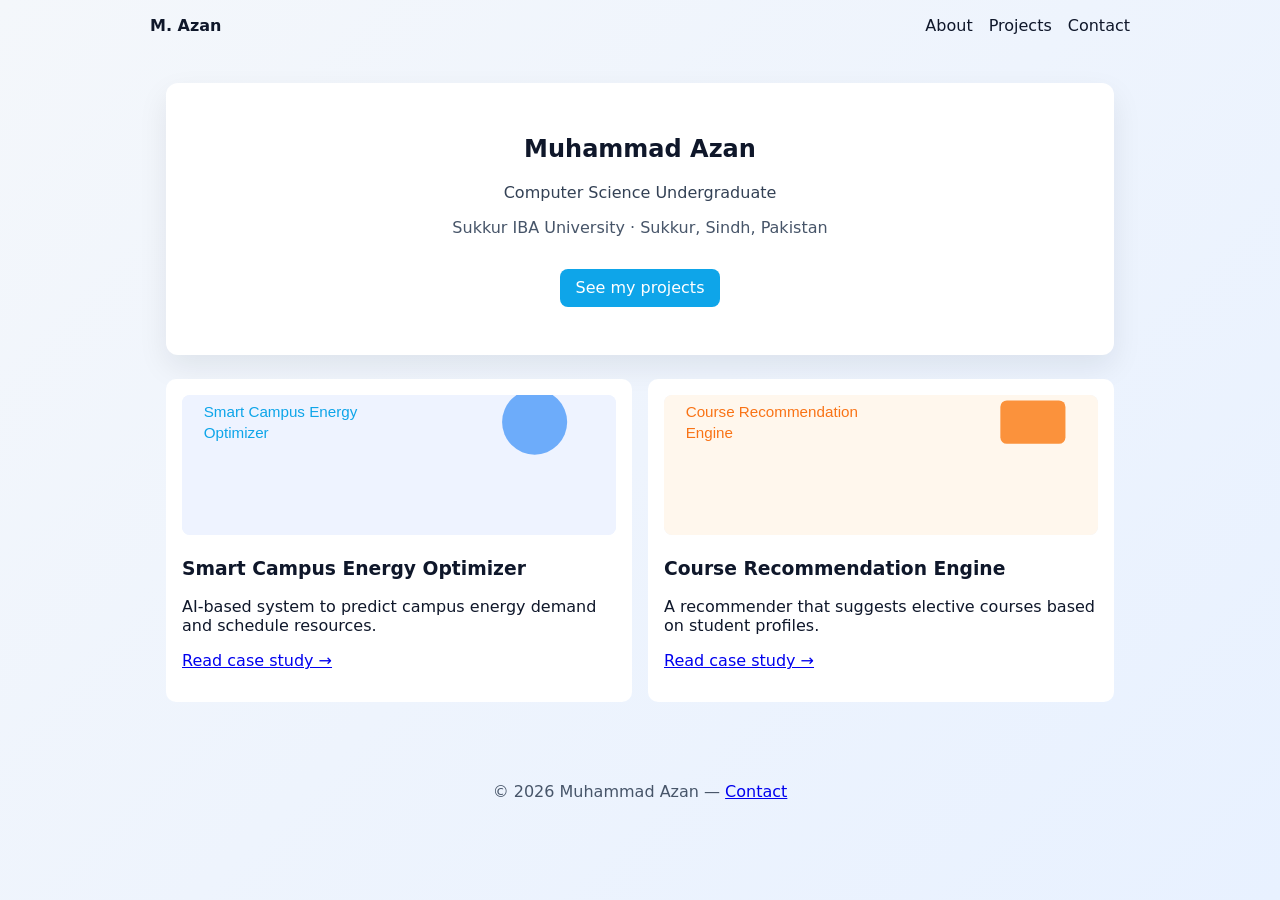
<file: index.html>
<!DOCTYPE html>
<html lang="en">
  <head>
    <meta charset="UTF-8" />
    <meta name="viewport" content="width=device-width, initial-scale=1.0" />
    <title>Muhammad Azan | Portfolio</title>
    <link rel="stylesheet" href="assets/css/styles.css">
  </head>
  <body>
    <header class="site-header">
      <nav class="nav">
        <a class="logo" href="/">M. Azan</a>
        <ul class="nav-links">
          <li><a href="/about.html">About</a></li>
          <li><a href="/projects/index.html">Projects</a></li>
          <li><a href="/contact.html">Contact</a></li>
        </ul>
      </nav>
    </header>

    <main class="container">
      <section class="hero card">
        <h1>Muhammad Azan</h1>
        <p class="role">Computer Science Undergraduate</p>
        <p class="details">Sukkur IBA University · Sukkur, Sindh, Pakistan</p>
        <p class="cta"><a href="/projects/index.html" class="button">See my projects</a></p>
      </section>

      <section class="highlights">
        <article class="highlight">
          <img src="/assets/images/project1.svg" alt="Project 1" />
          <h3>Smart Campus Energy Optimizer</h3>
          <p>AI-based system to predict campus energy demand and schedule resources.</p>
          <p><a href="/projects/project-smart-campus.html">Read case study →</a></p>
        </article>

        <article class="highlight">
          <img src="/assets/images/project2.svg" alt="Project 2" />
          <h3>Course Recommendation Engine</h3>
          <p>A recommender that suggests elective courses based on student profiles.</p>
          <p><a href="/projects/project-2.html">Read case study →</a></p>
        </article>
      </section>
    </main>

    <footer class="site-footer">
      <p>© 2026 Muhammad Azan — <a href="/contact.html">Contact</a></p>
    </footer>
  </body>
</html>
</file>
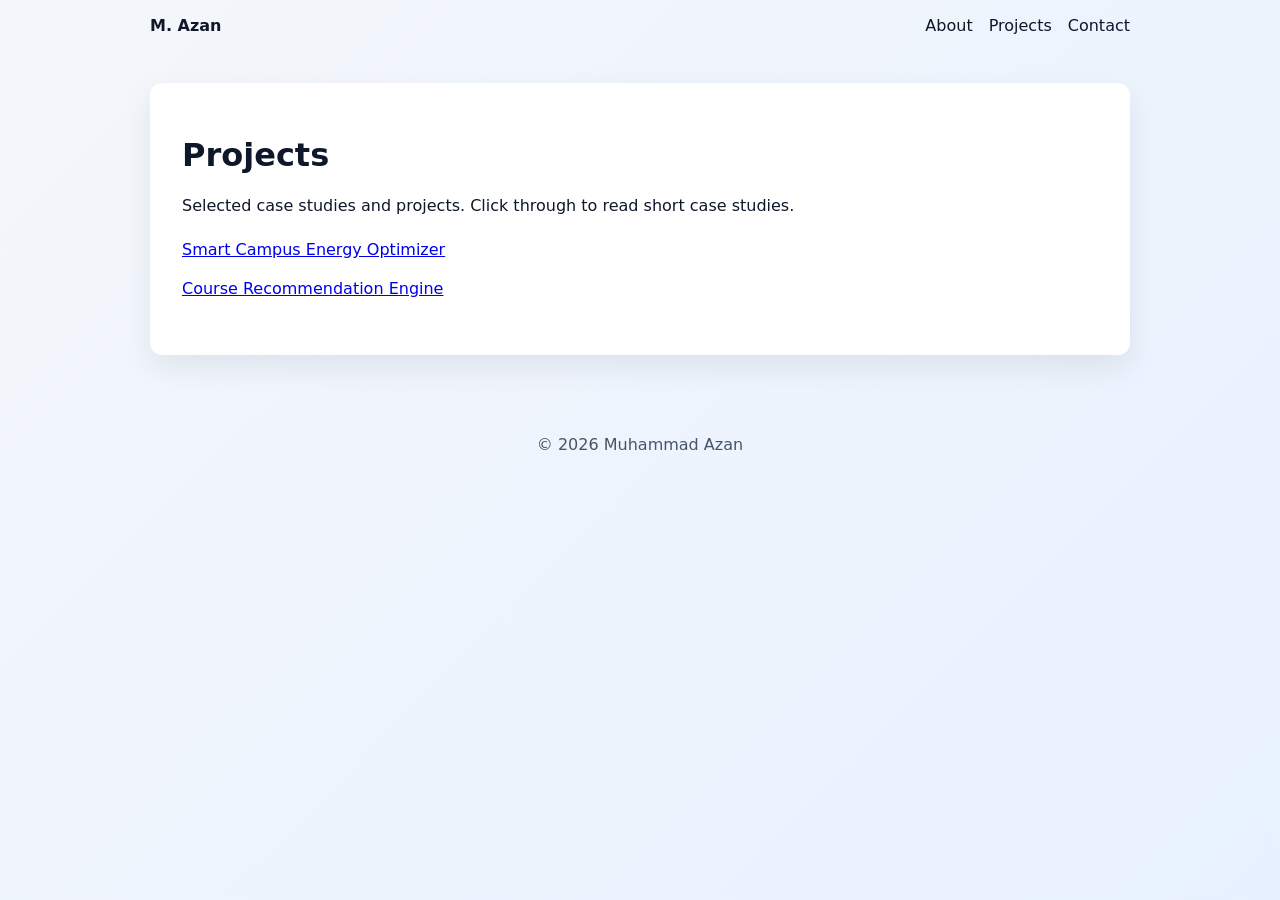
<file: projects/index.html>
<!DOCTYPE html>
<html lang="en">
  <head>
    <meta charset="utf-8" />
    <meta name="viewport" content="width=device-width,initial-scale=1" />
    <title>Projects — Muhammad Azan</title>
    <link rel="stylesheet" href="/assets/css/styles.css">
  </head>
  <body>
    <header class="site-header">
      <nav class="nav">
        <a class="logo" href="/">M. Azan</a>
        <ul class="nav-links">
          <li><a href="/about.html">About</a></li>
          <li><a href="/projects/index.html">Projects</a></li>
          <li><a href="/contact.html">Contact</a></li>
        </ul>
      </nav>
    </header>

    <main class="container card">
      <h1>Projects</h1>
      <p>Selected case studies and projects. Click through to read short case studies.</p>

      <ul class="project-list">
        <li>
          <a href="/projects/project-smart-campus.html">Smart Campus Energy Optimizer</a>
        </li>
        <li>
          <a href="/projects/project-2.html">Course Recommendation Engine</a>
        </li>
      </ul>
    </main>

    <footer class="site-footer">
      <p>© 2026 Muhammad Azan</p>
    </footer>
  </body>
</html>
</file>
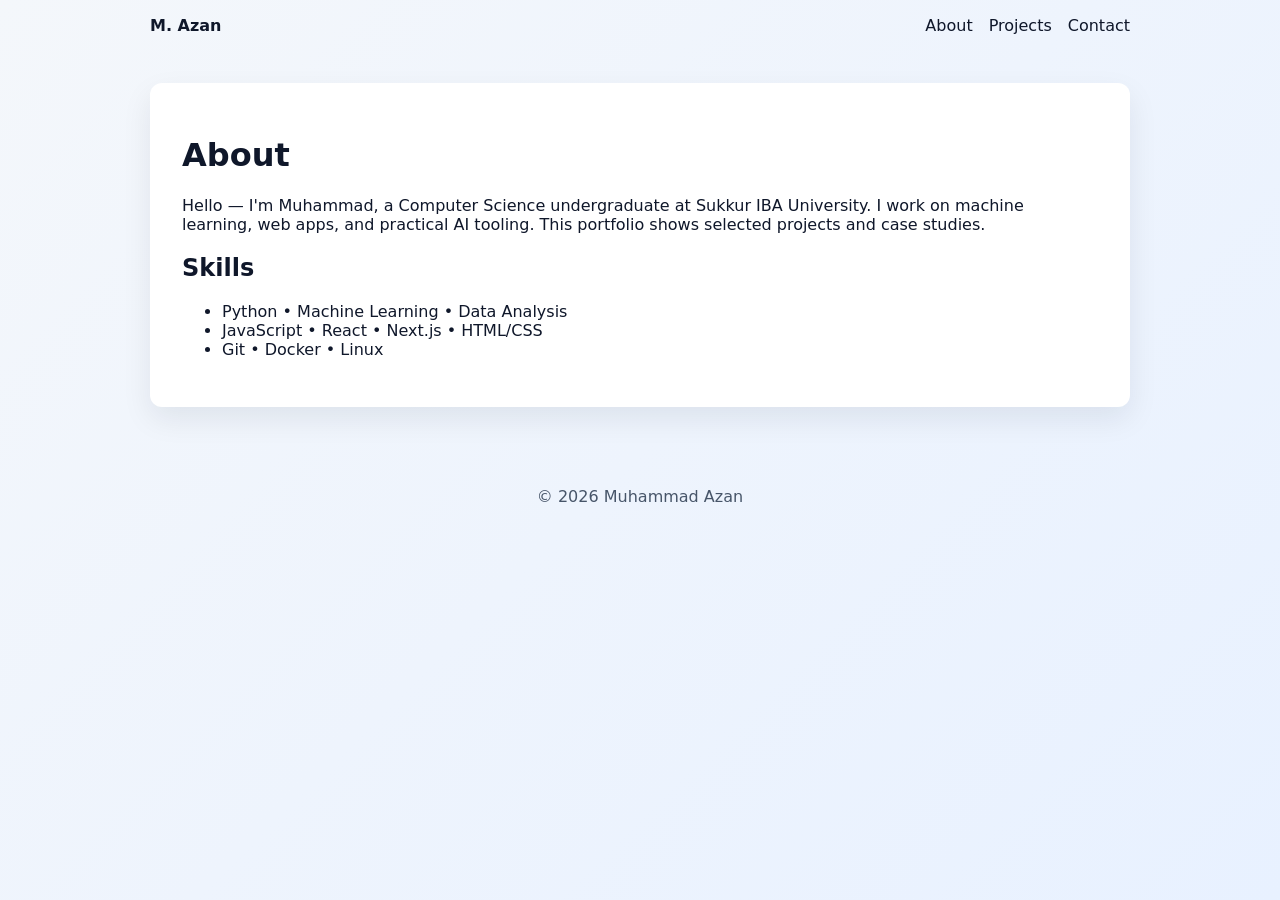
<file: about.html>
<!DOCTYPE html>
<html lang="en">
  <head>
    <meta charset="utf-8" />
    <meta name="viewport" content="width=device-width,initial-scale=1" />
    <title>About — Muhammad Azan</title>
    <link rel="stylesheet" href="/assets/css/styles.css">
  </head>
  <body>
    <header class="site-header">
      <nav class="nav">
        <a class="logo" href="/">M. Azan</a>
        <ul class="nav-links">
          <li><a href="/about.html">About</a></li>
          <li><a href="/projects/index.html">Projects</a></li>
          <li><a href="/contact.html">Contact</a></li>
        </ul>
      </nav>
    </header>

    <main class="container card">
      <h1>About</h1>
      <p>Hello — I'm Muhammad, a Computer Science undergraduate at Sukkur IBA University. I work on machine learning, web apps, and practical AI tooling. This portfolio shows selected projects and case studies.</p>

      <h2>Skills</h2>
      <ul>
        <li>Python • Machine Learning • Data Analysis</li>
        <li>JavaScript • React • Next.js • HTML/CSS</li>
        <li>Git • Docker • Linux</li>
      </ul>
    </main>

    <footer class="site-footer">
      <p>© 2026 Muhammad Azan</p>
    </footer>
  </body>
</html>
</file>
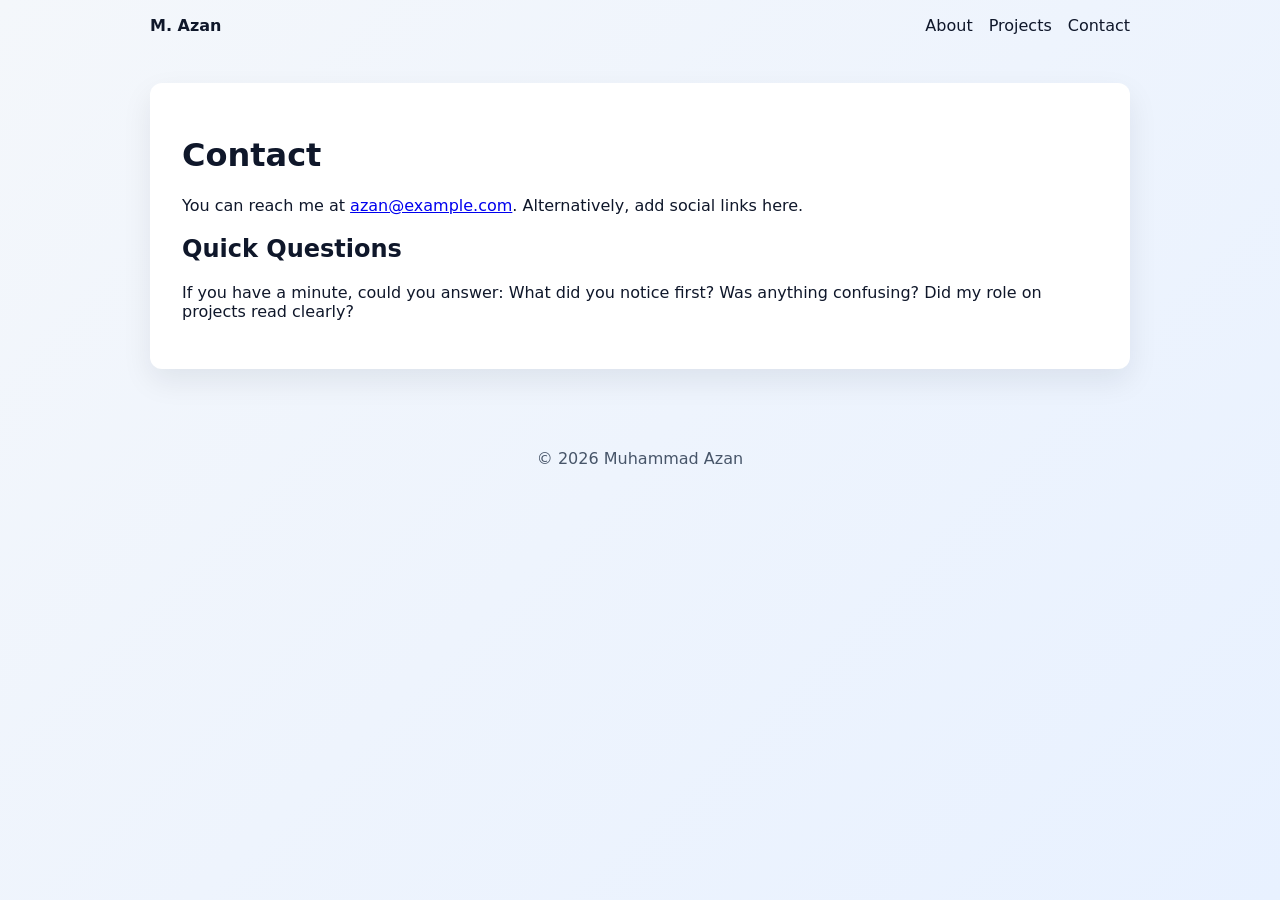
<file: contact.html>
<!DOCTYPE html>
<html lang="en">
  <head>
    <meta charset="utf-8" />
    <meta name="viewport" content="width=device-width,initial-scale=1" />
    <title>Contact — Muhammad Azan</title>
    <link rel="stylesheet" href="/assets/css/styles.css">
  </head>
  <body>
    <header class="site-header">
      <nav class="nav">
        <a class="logo" href="/">M. Azan</a>
        <ul class="nav-links">
          <li><a href="/about.html">About</a></li>
          <li><a href="/projects/index.html">Projects</a></li>
          <li><a href="/contact.html">Contact</a></li>
        </ul>
      </nav>
    </header>

    <main class="container card">
      <h1>Contact</h1>
      <p>You can reach me at <a href="mailto:azan@example.com">azan@example.com</a>. Alternatively, add social links here.</p>

      <h2>Quick Questions</h2>
      <p>If you have a minute, could you answer: What did you notice first? Was anything confusing? Did my role on projects read clearly?</p>
    </main>

    <footer class="site-footer">
      <p>© 2026 Muhammad Azan</p>
    </footer>
  </body>
</html>
</file>
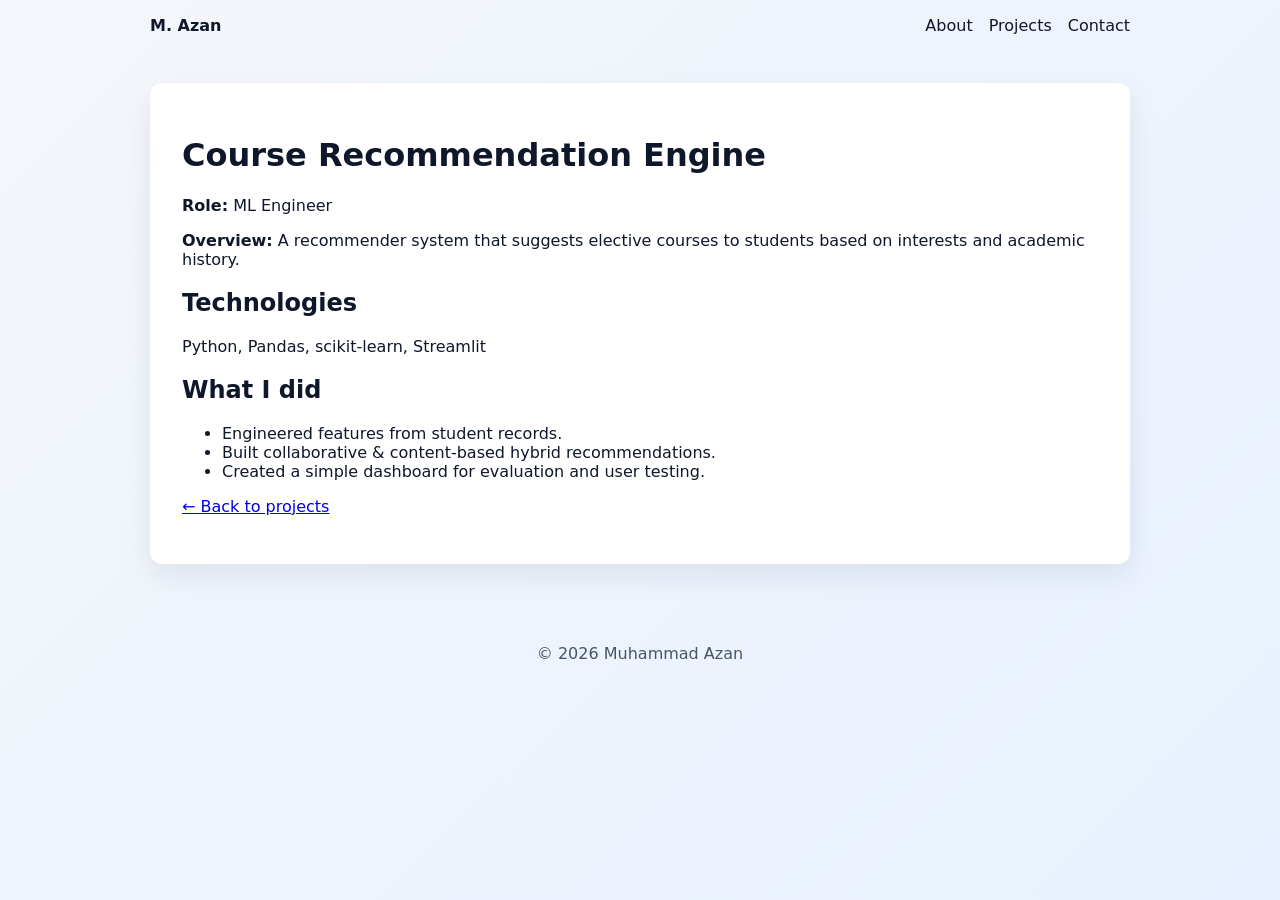
<file: projects/project-2.html>
<!DOCTYPE html>
<html lang="en">
  <head>
    <meta charset="utf-8" />
    <meta name="viewport" content="width=device-width,initial-scale=1" />
    <title>Course Recommendation Engine — Case Study</title>
    <link rel="stylesheet" href="/assets/css/styles.css">
  </head>
  <body>
    <header class="site-header">
      <nav class="nav">
        <a class="logo" href="/">M. Azan</a>
        <ul class="nav-links">
          <li><a href="/about.html">About</a></li>
          <li><a href="/projects/index.html">Projects</a></li>
          <li><a href="/contact.html">Contact</a></li>
        </ul>
      </nav>
    </header>

    <main class="container card">
      <h1>Course Recommendation Engine</h1>
      <p><strong>Role:</strong> ML Engineer</p>
      <p><strong>Overview:</strong> A recommender system that suggests elective courses to students based on interests and academic history.</p>

      <h2>Technologies</h2>
      <p>Python, Pandas, scikit-learn, Streamlit</p>

      <h2>What I did</h2>
      <ul>
        <li>Engineered features from student records.</li>
        <li>Built collaborative & content-based hybrid recommendations.</li>
        <li>Created a simple dashboard for evaluation and user testing.</li>
      </ul>

      <p><a href="/projects/index.html">← Back to projects</a></p>
    </main>

    <footer class="site-footer">
      <p>© 2026 Muhammad Azan</p>
    </footer>
  </body>
</html>
</file>
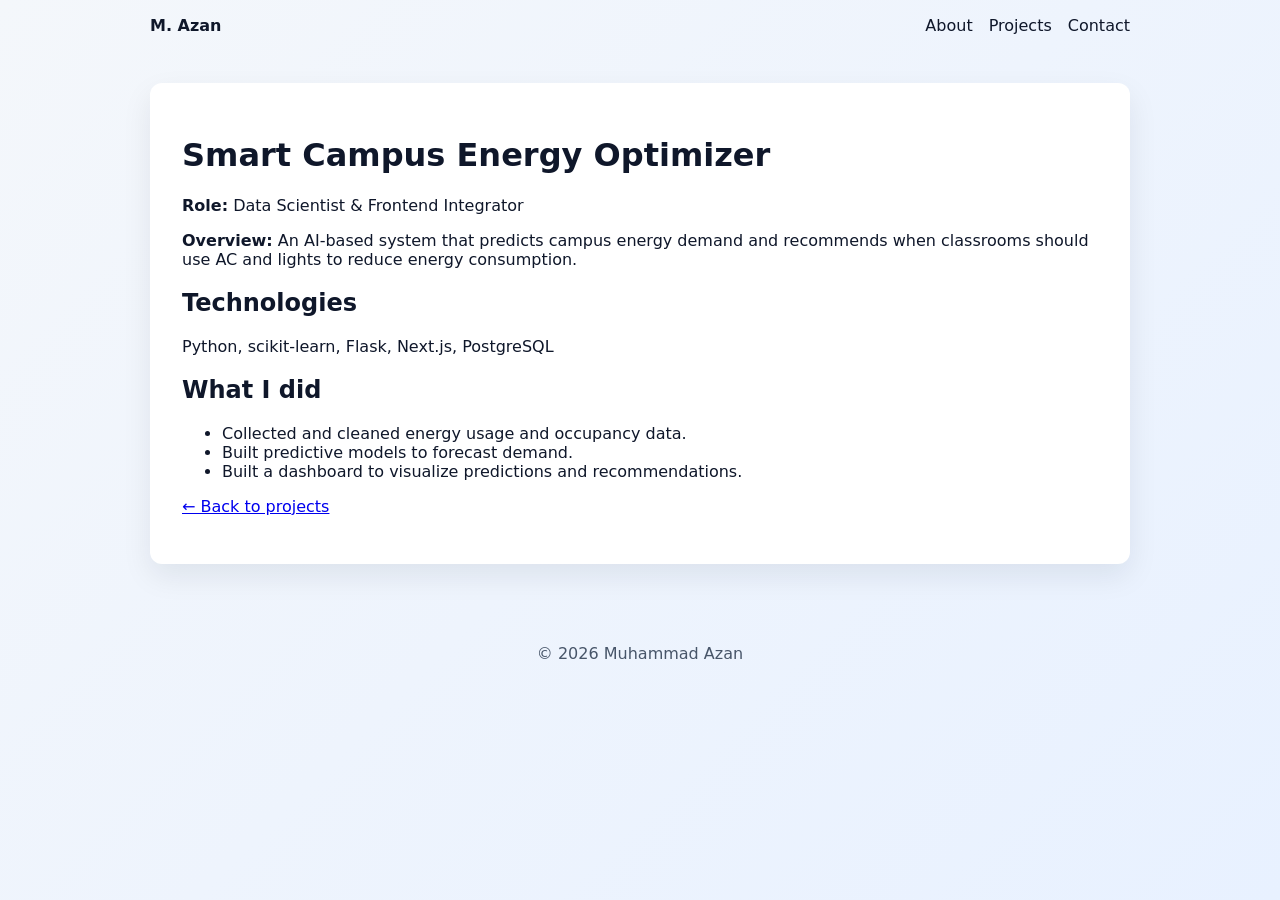
<file: projects/project-smart-campus.html>
<!DOCTYPE html>
<html lang="en">
  <head>
    <meta charset="utf-8" />
    <meta name="viewport" content="width=device-width,initial-scale=1" />
    <title>Smart Campus Energy Optimizer — Case Study</title>
    <link rel="stylesheet" href="/assets/css/styles.css">
  </head>
  <body>
    <header class="site-header">
      <nav class="nav">
        <a class="logo" href="/">M. Azan</a>
        <ul class="nav-links">
          <li><a href="/about.html">About</a></li>
          <li><a href="/projects/index.html">Projects</a></li>
          <li><a href="/contact.html">Contact</a></li>
        </ul>
      </nav>
    </header>

    <main class="container card">
      <h1>Smart Campus Energy Optimizer</h1>
      <p><strong>Role:</strong> Data Scientist & Frontend Integrator</p>
      <p><strong>Overview:</strong> An AI-based system that predicts campus energy demand and recommends when classrooms should use AC and lights to reduce energy consumption.</p>

      <h2>Technologies</h2>
      <p>Python, scikit-learn, Flask, Next.js, PostgreSQL</p>

      <h2>What I did</h2>
      <ul>
        <li>Collected and cleaned energy usage and occupancy data.</li>
        <li>Built predictive models to forecast demand.</li>
        <li>Built a dashboard to visualize predictions and recommendations.</li>
      </ul>

      <p><a href="/projects/index.html">← Back to projects</a></p>
    </main>

    <footer class="site-footer">
      <p>© 2026 Muhammad Azan</p>
    </footer>
  </body>
</html>
</file>
<file: assets/css/styles.css>
:root{
  --bg: linear-gradient(135deg,#f4f7fb,#e8f1ff);
  --card-bg: #fff;
  --muted: #475569;
}
*{box-sizing:border-box}
body{margin:0;min-height:100vh;background:var(--bg);font-family:Inter,system-ui,Arial,Helvetica,sans-serif;color:#0f172a}
.site-header{width:100%;padding:1rem 2rem}
.nav{max-width:980px;margin:0 auto;display:flex;align-items:center;justify-content:space-between}
.logo{font-weight:700;color:#0f172a;text-decoration:none}
.nav-links{list-style:none;margin:0;padding:0;display:flex;gap:1rem}
.nav-links a{text-decoration:none;color:#0f172a}
.container{max-width:980px;margin:2rem auto;padding:0 1rem}
.card{background:var(--card-bg);padding:2rem;border-radius:12px;box-shadow:0 12px 30px rgba(15,23,42,0.08)}
.hero{text-align:center}
.role{color:#334155;margin:0.5rem 0}
.details{color:var(--muted)}
.cta .button{display:inline-block;margin-top:1rem;padding:0.6rem 1rem;background:#0ea5e9;color:white;border-radius:8px;text-decoration:none}
.highlights{display:grid;grid-template-columns:repeat(auto-fit,minmax(220px,1fr));gap:1rem;margin-top:1.5rem}
.highlight{background:var(--card-bg);padding:1rem;border-radius:10px;text-align:left}
.highlight img{width:100%;height:140px;object-fit:cover;border-radius:8px;background:#eef3ff}
.project-list{list-style:none;padding:0}
.project-list li{padding:0.6rem 0}
.site-footer{text-align:center;padding:2rem 0;color:var(--muted)}

@media(max-width:520px){.nav-links{display:none}.nav{justify-content:space-between}}
</file>
